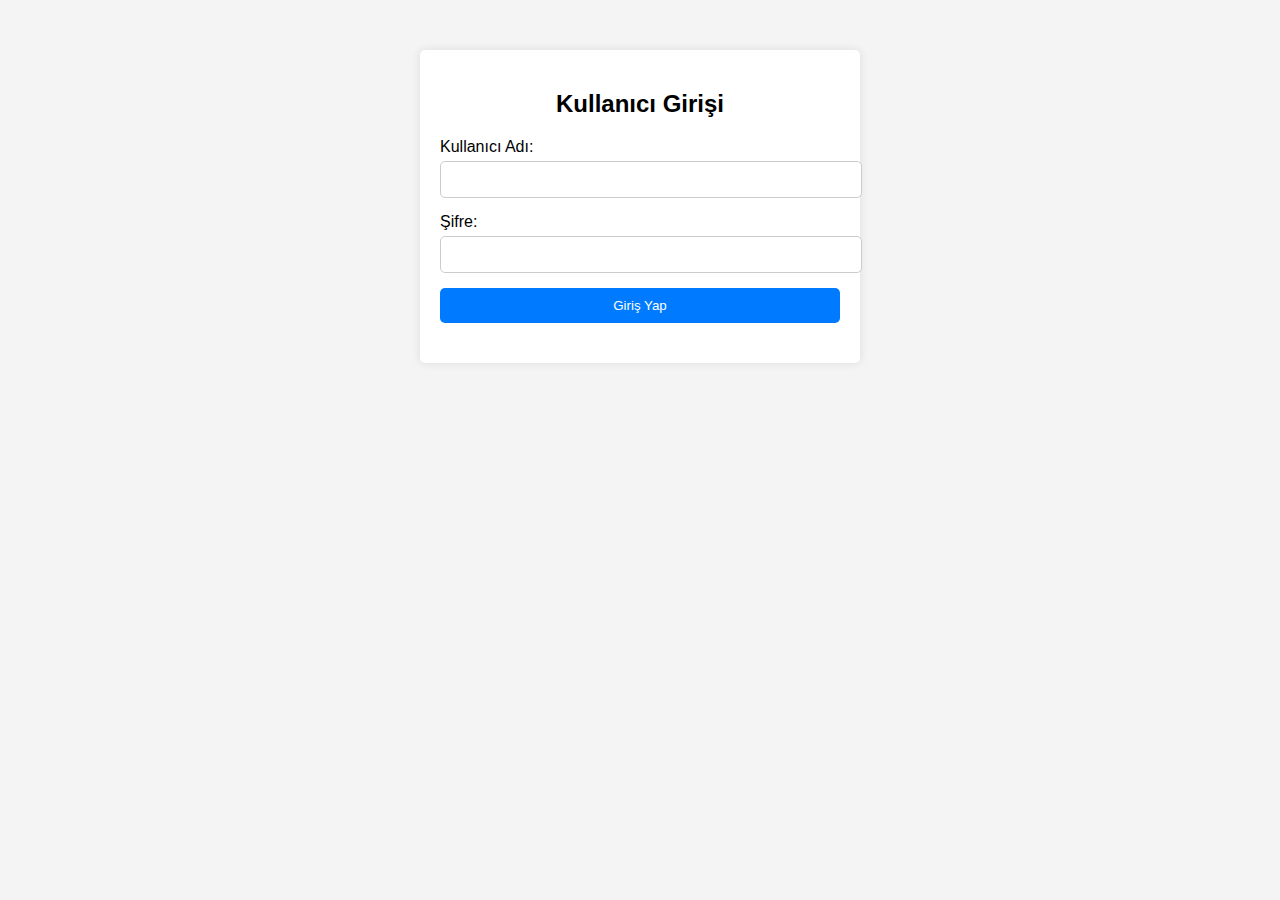
<file: index.html>
<!DOCTYPE html>
<html lang="en">
<head>
<meta charset="UTF-8">
<meta name="viewport" content="width=device-width, initial-scale=1.0">
<title>Kullanıcı Girişi</title>
<link rel="stylesheet" href="style.css">
</head>
<body>
<div class="container">
  <h2>Kullanıcı Girişi</h2>
  <form id="loginForm">
    <div class="form-group">
      <label for="username">Kullanıcı Adı:</label>
      <input type="text" id="username" name="username" required>
    </div>
    <div class="form-group">
      <label for="password">Şifre:</label>
      <input type="password" id="password" name="password" required>
    </div>
    <button type="submit">Giriş Yap</button>
  </form>
  <form id="loginForm" action="login.php" method="POST">
  <p id="message"></p>
</div>

<script src="script.js"></script>
</body>
</html>
</file>
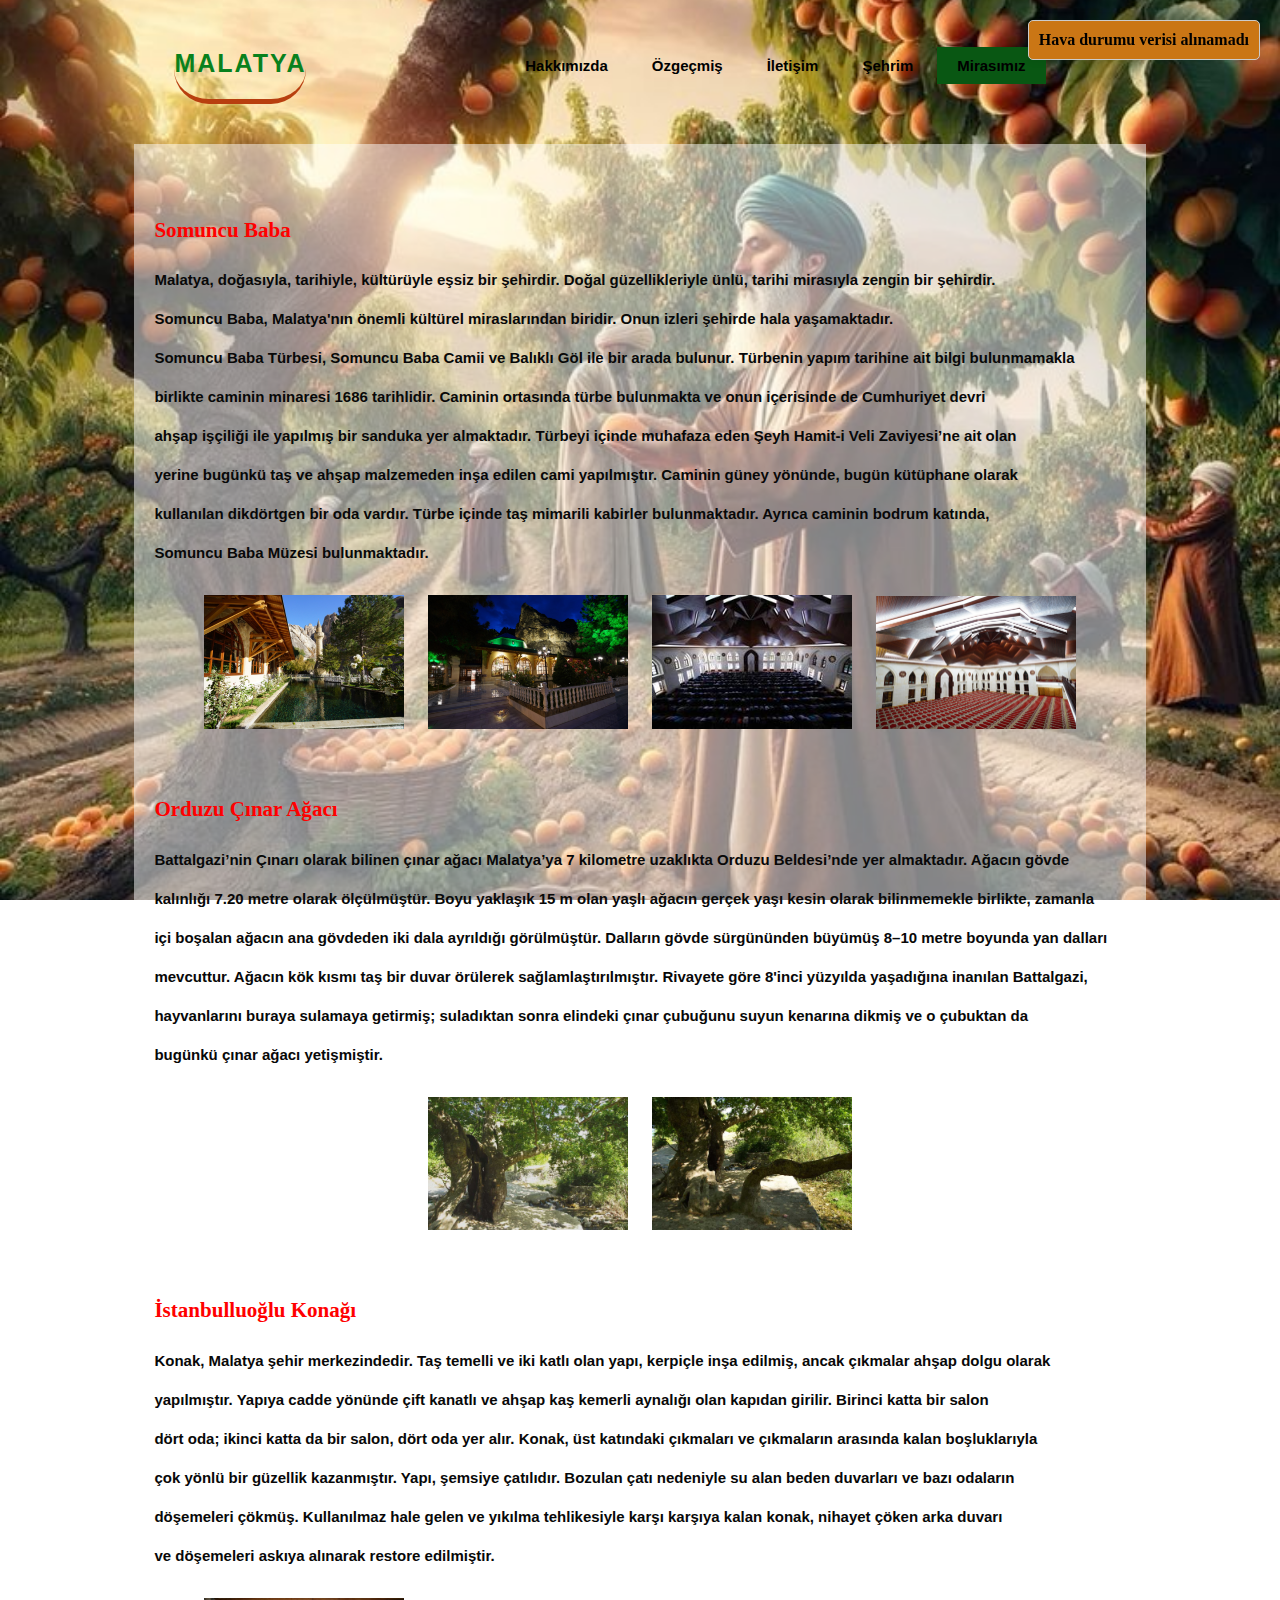
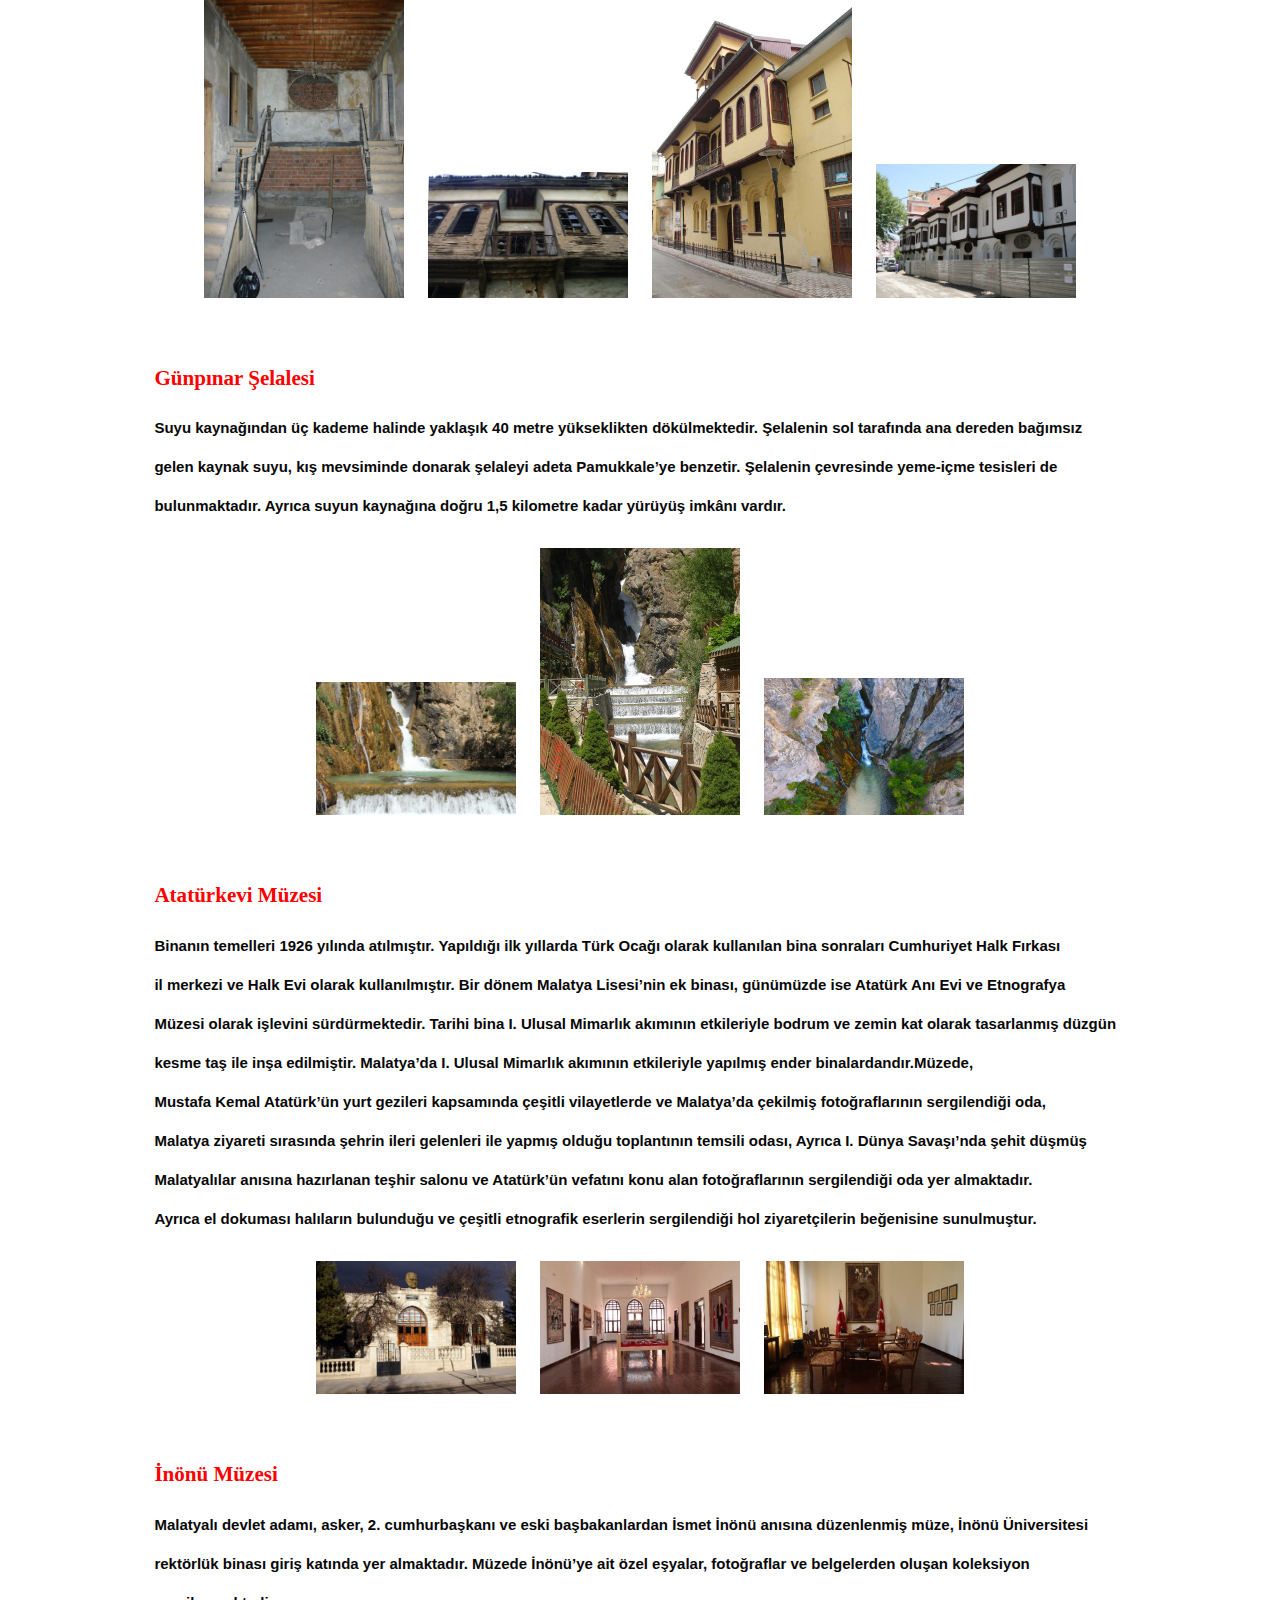
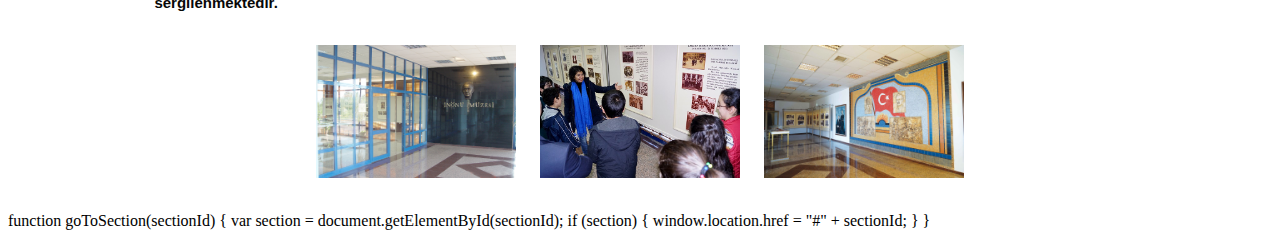
<file: mirasim.html>
<!DOCTYPE html>
<html lang="en">
<head>
<meta charset="UTF-8">
<meta name="viewport" content="width=device-width, initial-scale=1.0">
<title>Mirasımız</title>
<link rel="stylesheet" href="anasayfa.css">
<style>
    
    .miras-text h3 {
      color: red;
    }
  </style>

<style>
  .header-navbar {
    display: flex;
    justify-content: space-between;
    align-items: center;
    margin-bottom: 20px; 
  }

  .header-logo {
    font-size: 16px;
    letter-spacing: 2px;
    border-bottom: 5px solid #b83f0f;
    border-radius: 35px;
    margin-right: auto; 
  }

  #menu {
    float: right;
  }

  #menu ul {
    list-style-type: none;
    margin: 0;
    padding: 0;
  }

  #menu ul li {
    display: inline-block;
  }

  #menu ul li:first-child {
    margin-left: 0; 
  }

  #menu ul li a {
    text-decoration: none;
    color: #000; 
    font-weight: bold;
  }

  #menu ul li a:hover {
    color: black; 
  }

  #menu ul li a.active {
    color: #000000; 
  }

  #miras-menu {
    display: none;
    position: absolute;
    background-color: #f9f9f9;
    box-shadow: 0 8px 16px 0 rgba(0,0,0,0.2);
    z-index: 1;
  }

  #miras-menu a {
    color: black;
    padding: 12px 16px;
    text-decoration: none;
    display: block;
  }

  #miras-menu a:hover {
    background-color: #f1f1f1;
  }

  .miras-container {
    margin-top: 50px;
    text-align: justify;
  }

  .miras-text {
    margin-bottom: 20px;
    font-size: 18px;
    line-height: 1.6;
  }

  .miras-images {
    text-align: center;
  }

  .miras-images img {
    width: 200px;
    height: auto;
    margin: 10px; 
    cursor: pointer; 
  }

  .modal-container {
    position: fixed;
    top: 0;
    left: 0;
    width: 100%;
    height: 100%;
    background-color: rgba(0, 0, 0, 0.7);
    display: flex;
    justify-content: center;
    align-items: center;
    z-index: 9999;
  }

  .modal-container img {
    max-width: 90%;
    max-height: 90%;
    cursor: pointer; 
  }

  .close-button {
    position: absolute;
    top: 20px;
    right: 20px;
    color: #fff;
    font-size: 30px;
    cursor: pointer;
  }
</style>
</head>

<style>
  
  #weather-widget {
    position: fixed;
    top: 20px;
    right: 20px;
    background-color: #ca7615;
    border: 1px solid #ccc;
    padding: 10px;
    border-radius: 5px;
    box-shadow: 0 0 10px rgba(0, 0, 0, 0.1);
  }

  #weather-info {
    font-size: 16px;
    font-weight: bold;
  }
</style>
<div id="weather-widget">
  <div id="weather-info"></div>
</div>

<body>
<div class="container">
  <div class="header-navbar">
    <div class="header-logo">
      <h2>MALATYA</h2>
    </div>
    <div id="menu">
      <ul>
        <li><a href="anasayfa.html" id="hakkimizda">Hakkımızda</a></li>
        <li><a href="ozgecmisim.html" id="ozgecmisim">Özgeçmiş</a></li>
        <li><a href="iletisim.html" id="iletisim">İletişim</a></li>
        <li><a href="sehrim.html" id="sehrim">Şehrim</a></li>
        <li><a href="#" id="mirasim" class="active" onclick="toggleMenu()">Mirasımız</a>
          <div id="miras-menu">
            <a href="#somuncubaba">Somuncu Baba</a>
            <a href="#orduzu">Orduzu Çınar Ağacı</a>
            <a href="#istanbulluoglu">İstanbulluoğlu Konağı</a>
            <a href="#gunpinar">Günpınar Şelalesi</a>
            <a href="#atatürkevi">Atatürkevi Müzesi</a>
            <a href="#inönü">İnönü Müzesi</a>
          </div>
        </li>
      </ul>
    </div>
  </div>

  <div class="icerik">
    <div class="miras-container">
      <div class="miras-text">
        <h3 id="somuncubaba">Somuncu Baba</h3>
        <p>Malatya, doğasıyla, tarihiyle, kültürüyle eşsiz bir şehirdir. Doğal güzellikleriyle ünlü, tarihi mirasıyla zengin bir şehirdir.</p>
        <p>Somuncu Baba, Malatya'nın önemli kültürel miraslarından biridir. Onun izleri şehirde hala yaşamaktadır.</p>
        <p>Somuncu Baba Türbesi, Somuncu Baba Camii ve Balıklı Göl ile bir arada bulunur. Türbenin yapım tarihine ait bilgi bulunmamakla</p>
        <p>birlikte caminin minaresi 1686 tarihlidir. Caminin ortasında türbe bulunmakta ve onun içerisinde de Cumhuriyet devri</p>
        <p>ahşap işçiliği ile yapılmış bir sanduka yer almaktadır. Türbeyi içinde muhafaza eden Şeyh Hamit-i Veli Zaviyesi’ne ait olan</p>
        <p>yerine bugünkü taş ve ahşap malzemeden inşa edilen cami yapılmıştır. Caminin güney yönünde, bugün kütüphane olarak</p>
        <p>kullanılan dikdörtgen bir oda vardır. Türbe içinde taş mimarili kabirler bulunmaktadır. Ayrıca caminin bodrum katında,</p>
        <p>Somuncu Baba Müzesi bulunmaktadır.</p>
      </div>
      <div class="miras-images">
        <img src="mirasimimage/somu.jpeg" alt="Somuncu Baba">
        <img src="mirasimimage/somuncubaba.jpeg" alt="Somuncu Baba">
        <img src="mirasimimage/somuncubaba.jpg" alt="Somuncu Baba">
        <img src="mirasimimage/somuncubaba2.jpeg" alt="Somuncu Baba">
      </div>
    </div>
    <div class="miras-container">
      <div class="miras-text">
        <h3>Orduzu Çınar Ağacı</h3>
        <p>Battalgazi’nin Çınarı olarak bilinen çınar ağacı Malatya’ya 7 kilometre uzaklıkta Orduzu Beldesi’nde yer almaktadır. Ağacın gövde</p>
        <p>kalınlığı 7.20 metre olarak ölçülmüştür. Boyu yaklaşık 15 m olan yaşlı ağacın gerçek yaşı kesin olarak bilinmemekle birlikte, zamanla</p>
        <p>içi boşalan ağacın ana gövdeden iki dala ayrıldığı görülmüştür. Dalların gövde sürgününden büyümüş 8–10 metre boyunda yan dalları</p>
        <p>mevcuttur. Ağacın kök kısmı taş bir duvar örülerek sağlamlaştırılmıştır. Rivayete göre 8'inci yüzyılda yaşadığına inanılan Battalgazi,</p>
        <p>hayvanlarını buraya sulamaya getirmiş; suladıktan sonra elindeki çınar çubuğunu suyun kenarına dikmiş ve o çubuktan da</p>
        <p>bugünkü çınar ağacı yetişmiştir.</p>
      </div>
      <div class="miras-images">
        <img src="mirasimimage/ağaç.jpg" alt="Orduzu Cinar Agaci">
        <img src="mirasimimage/agaç1.jpg" alt="Orduzu Cinar Agaci">
      </div>
    </div>
    <div class="miras-container">
      <div class="miras-text">
        <h3>İstanbulluoğlu Konağı</h3>
        <p>Konak, Malatya şehir merkezindedir. Taş temelli ve iki katlı olan yapı, kerpiçle inşa edilmiş, ancak çıkmalar ahşap dolgu olarak</p>
        <p>yapılmıştır. Yapıya cadde yönünde çift kanatlı ve ahşap kaş kemerli aynalığı olan kapıdan girilir. Birinci katta bir salon</p>
        <p>dört oda; ikinci katta da bir salon, dört oda yer alır. Konak, üst katındaki çıkmaları ve çıkmaların arasında kalan boşluklarıyla</p>
        <p>çok yönlü bir güzellik kazanmıştır. Yapı, şemsiye çatılıdır. Bozulan çatı nedeniyle su alan beden duvarları ve bazı odaların</p>
        <p>döşemeleri çökmüş. Kullanılmaz hale gelen ve yıkılma tehlikesiyle karşı karşıya kalan konak, nihayet çöken arka duvarı</p>
        <p>ve döşemeleri askıya alınarak restore edilmiştir.</p>
      </div>
      <div class="miras-images">
        <img src="mirasimimage/istanbulluoğlu konağı3.jpg" alt="istanbulluoglu Konagi">
        <img src="mirasimimage/istanbulluoğlu konağı2.jpg" alt="istanbulluoglu Konagi">
        <img src="mirasimimage/istanbulluoğlu konağı.jpg" alt="istanbulluoglu Konagi">
        <img src="mirasimimage/istanbulluoğlu konağı1.jpg" alt="istanbulluoglu Konagi">
      </div>
    </div>
    <div class="miras-container">
      <div class="miras-text">
        <h3>Günpınar Şelalesi</h3>
        <p>Suyu kaynağından üç kademe halinde yaklaşık 40 metre yükseklikten dökülmektedir. Şelalenin sol tarafında ana dereden bağımsız</p>
        <p>gelen kaynak suyu, kış mevsiminde donarak şelaleyi adeta Pamukkale’ye benzetir. Şelalenin çevresinde yeme-içme tesisleri de</p>
        <p>bulunmaktadır. Ayrıca suyun kaynağına doğru 1,5 kilometre kadar yürüyüş imkânı vardır.</p>
      </div>
      <div class="miras-images">
        <img src="mirasimimage/gunpinar selalesi.jpg" alt="Gunpınar Selalesi">
        <img src="mirasimimage/GÜNPINAR_ŞELALESİ.jpg" alt="Gunpınar Selalesi">
        <img src="mirasimimage/GÜNPINAR_ŞELALESİ1.jpg" alt="Gunpınar Selalesi">
      </div>
    </div>
    <div class="miras-container">
      <div class="miras-text">
        <h3>Atatürkevi Müzesi</h3>
        <p>Binanın temelleri 1926 yılında atılmıştır. Yapıldığı ilk yıllarda Türk Ocağı olarak kullanılan bina sonraları Cumhuriyet Halk Fırkası</p>
        <p>il merkezi ve Halk Evi olarak kullanılmıştır. Bir dönem Malatya Lisesi’nin ek binası, günümüzde ise Atatürk Anı Evi ve Etnografya</p>
        <p>Müzesi olarak işlevini sürdürmektedir. Tarihi bina I. Ulusal Mimarlık akımının etkileriyle bodrum ve zemin kat olarak tasarlanmış düzgün</p>
        <p>kesme taş ile inşa edilmiştir. Malatya’da I. Ulusal Mimarlık akımının etkileriyle yapılmış ender binalardandır.Müzede,</p>
        <p>Mustafa Kemal Atatürk’ün yurt gezileri kapsamında çeşitli vilayetlerde ve Malatya’da çekilmiş fotoğraflarının sergilendiği oda,</p>
        <p>Malatya ziyareti sırasında şehrin ileri gelenleri ile yapmış olduğu toplantının temsili odası, Ayrıca I. Dünya Savaşı’nda şehit düşmüş</p>
        <p>Malatyalılar anısına hazırlanan teşhir salonu ve Atatürk’ün vefatını konu alan fotoğraflarının sergilendiği oda yer almaktadır.</p>
        <p>Ayrıca el dokuması halıların bulunduğu ve çeşitli etnograﬁk eserlerin sergilendiği hol ziyaretçilerin beğenisine sunulmuştur.</p>
      </div>
      <div class="miras-images">
        <img src="mirasimimage/atatürkevi müzesi.jpg" alt="Ataturkevi">
        <img src="mirasimimage/atatürkevi müzesi1.jpg" alt="Ataturkevi">
        <img src="mirasimimage/atatürkevimüzesi.jpg" alt="Ataturkevi">
      </div>
    </div>
    <div class="miras-container">
      <div class="miras-text">
        <h3>İnönü Müzesi</h3>
        <p>Malatyalı devlet adamı, asker, 2. cumhurbaşkanı ve eski başbakanlardan İsmet İnönü anısına düzenlenmiş müze, İnönü Üniversitesi</p>
        <p>rektörlük binası giriş katında yer almaktadır. Müzede İnönü’ye ait özel eşyalar, fotoğraflar ve belgelerden oluşan koleksiyon</p>
        <p>sergilenmektedir.</p>
      </div>
      <div class="miras-images">
        <img src="mirasimimage/malatya-ismet-inonu-muzesi-4.jpg" alt="inönü müzesi">
        <img src="mirasimimage/malatya-ismet-inonu-muzesi-2.jpg" alt="inönü müzesi">
        <img src="mirasimimage/inönümüzesi.jpg" alt="inönü müzesi">
      </div>
    </div>
  </div>
</div>
  </div>
</div>

<script>
  function toggleMenu() {
    var menu = document.getElementById("miras-menu");
    if (menu.style.display === "none" || menu.style.display === "") {
      menu.style.display = "block";
    } else {
      menu.style.display = "none";
    }
  }
</script>

function goToSection(sectionId) {
  var section = document.getElementById(sectionId);
  if (section) {
    window.location.href = "#" + sectionId;
  }
}


<script>
  function buyukResmiGoster(resimURL) {
    const modalContainer = document.createElement('div');
    modalContainer.classList.add('modal-container');

    const modalImage = document.createElement('img');
    modalImage.src = resimURL;
    modalImage.alt = "Büyük Resim";
    modalImage.classList.add('modal-image');
    modalImage.style.maxWidth = "90%";
    modalImage.style.maxHeight = "90%";
    modalImage.addEventListener('click', function() {
      modalContainer.remove();
    });

    const closeButton = document.createElement('span');
    closeButton.innerHTML = '&times;';
    closeButton.classList.add('close-button');
    closeButton.addEventListener('click', function() {
      modalContainer.remove();
    });

    modalContainer.appendChild(modalImage);
    modalContainer.appendChild(closeButton);

    document.body.appendChild(modalContainer);
  }

  document.addEventListener("DOMContentLoaded", function() {
    const images = document.querySelectorAll('.miras-images img');

    images.forEach(function(image) {
      image.addEventListener('click', function() {
        buyukResmiGoster(this.src);
      });
    });
  });
</script>

<script>
  
  const apiKey = '6e2c03698e61faaba0465535fcc95bb3';

  
  function getWeather() {
    fetch(`https://api.openweathermap.org/data/2.5/weather?q=Malatya&appid=${apiKey}&units=metric`)
      .then(response => response.json())
      .then(data => {
        const weatherWidget = document.getElementById('weather-info');
        const temperature = Math.round(data.main.temp);
        weatherWidget.innerHTML = `Malatya: ${temperature}°C`;
      })
      .catch(error => {
        console.error('Hava durumu verisi alınamadı:', error);
        const weatherWidget = document.getElementById('weather-info');
        weatherWidget.innerHTML = 'Hava durumu verisi alınamadı';
      });
  }

  
  document.addEventListener("DOMContentLoaded", getWeather);
</script>


</body>
</html>
</file>
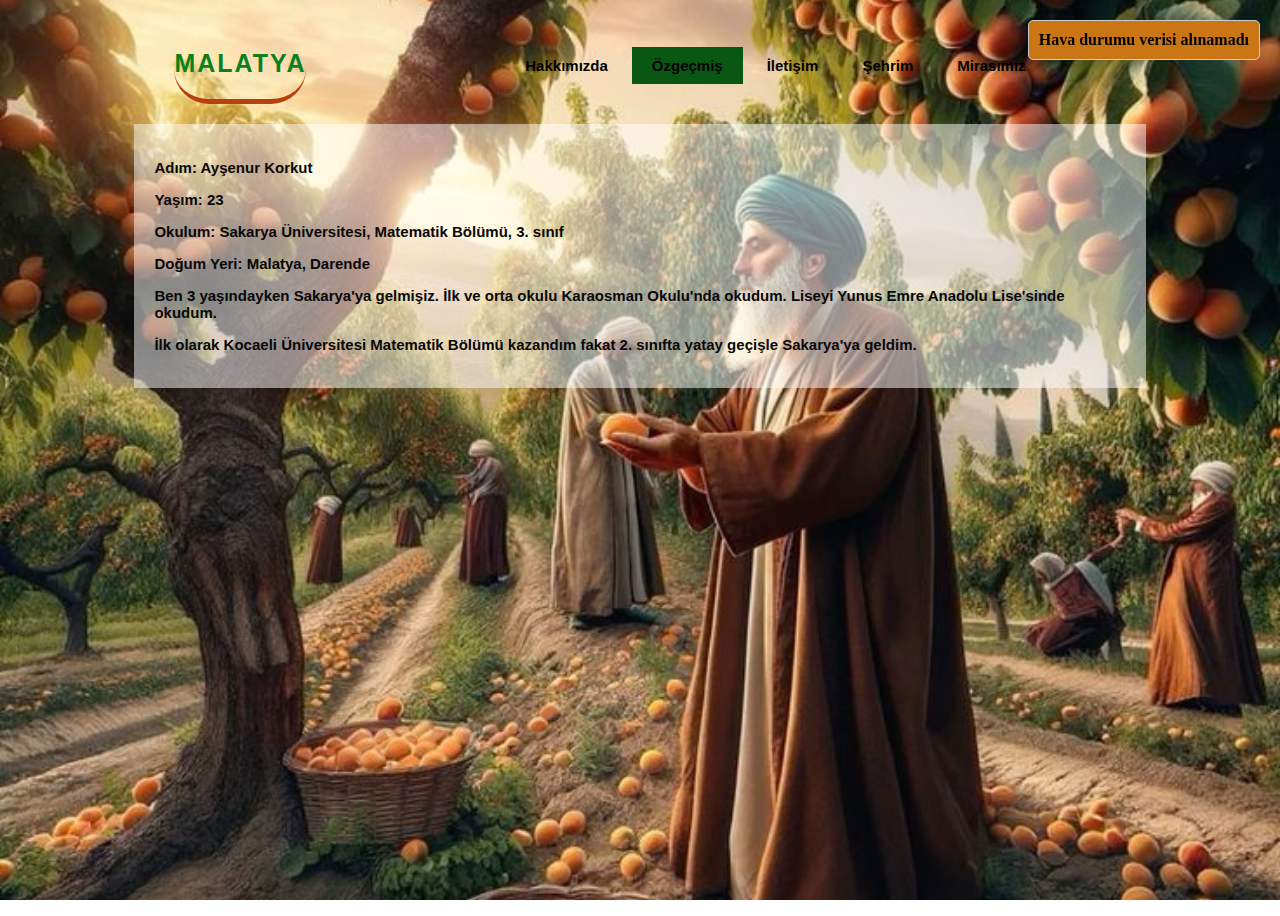
<file: ozgecmisim.html>
<!DOCTYPE html>
<html lang="en">
<head>
<meta charset="UTF-8">
<meta name="viewport" content="width=device-width, initial-scale=1.0">
<title>Özgeçmişim</title>
<link rel="stylesheet" href="anasayfa.css">

<style>
  .header-navbar {
    display: flex;
    justify-content: space-between;
    align-items: center;
  }

  .header-logo{
  float: left;
  font-size: 16px;
  letter-spacing: 2px;
  border-bottom: 5px solid #b83f0f;
  border-radius: 35px;
  margin-left: 40px;
}

  #menu {
    float: right;
  }

  #menu ul {
    list-style-type: none;
    margin: 0;
    padding: 0;
  }

  #menu ul li {
    display: inline-block;
  }

  #menu ul li:first-child {
    margin-left: 0; 
  }

  #menu ul li a {
    text-decoration: none;
    color: #000; 
    font-weight: bold;
  }

  #menu ul li a:hover {
    color: black; 
  }

  #menu ul li a.active {
    color: #000000; 
  }
</style>

</head>

<style>
  
  #weather-widget {
    position: fixed;
    top: 20px;
    right: 20px;
    background-color: #ca7615;
    border: 1px solid #ccc;
    padding: 10px;
    border-radius: 5px;
    box-shadow: 0 0 10px rgba(0, 0, 0, 0.1);
  }

  #weather-info {
    font-size: 16px;
    font-weight: bold;
  }
</style>
<div id="weather-widget">
  <div id="weather-info"></div>
</div>

<body>
<div class="container">
  <div class="header-navbar">
    <div class="header-logo">
      <h2>MALATYA</h2>
    </div>
    <div id="menu">
      <ul>
        <li><a href="anasayfa.html" id="hakkimizda">Hakkımızda</a></li>
        <li><a href="ozgecmisim.html" id="ozgecmisim" class="active">Özgeçmiş</a></li>
        <li><a href="iletisim.html" id="iletisim">İletişim</a></li>
        <li><a href="sehrim.html" id="sehrim">Şehrim</a></li> 
        <li><a href="mirasim.html" id="mirasim">Mirasımız</a></li>
      </ul>
    </div>
  </div>
  <div class="icerik">
    <p>Adım: Ayşenur Korkut</p>
    <p>Yaşım: 23</p>
    <p>Okulum: Sakarya Üniversitesi, Matematik Bölümü, 3. sınıf</p>
    <p>Doğum Yeri: Malatya, Darende</p>
    <p>Ben 3 yaşındayken Sakarya'ya gelmişiz. İlk ve orta okulu Karaosman Okulu'nda okudum. Liseyi Yunus Emre Anadolu Lise'sinde okudum.</p>
    <p>İlk olarak Kocaeli Üniversitesi Matematik Bölümü kazandım fakat 2. sınıfta yatay geçişle Sakarya'ya geldim.</p>
  </div>
</div>

<script>
  
  const apiKey = '6e2c03698e61faaba0465535fcc95bb3';

 
  function getWeather() {
    fetch(`https://api.openweathermap.org/data/2.5/weather?q=Malatya&appid=${apiKey}&units=metric`)
      .then(response => response.json())
      .then(data => {
        const weatherWidget = document.getElementById('weather-info');
        const temperature = Math.round(data.main.temp);
        weatherWidget.innerHTML = `Malatya: ${temperature}°C`;
      })
      .catch(error => {
        console.error('Hava durumu verisi alınamadı:', error);
        const weatherWidget = document.getElementById('weather-info');
        weatherWidget.innerHTML = 'Hava durumu verisi alınamadı';
      });
  }

  
  document.addEventListener("DOMContentLoaded", getWeather);
</script>

<script src="anasayfa.js"></script>

</body>
</html>
</file>
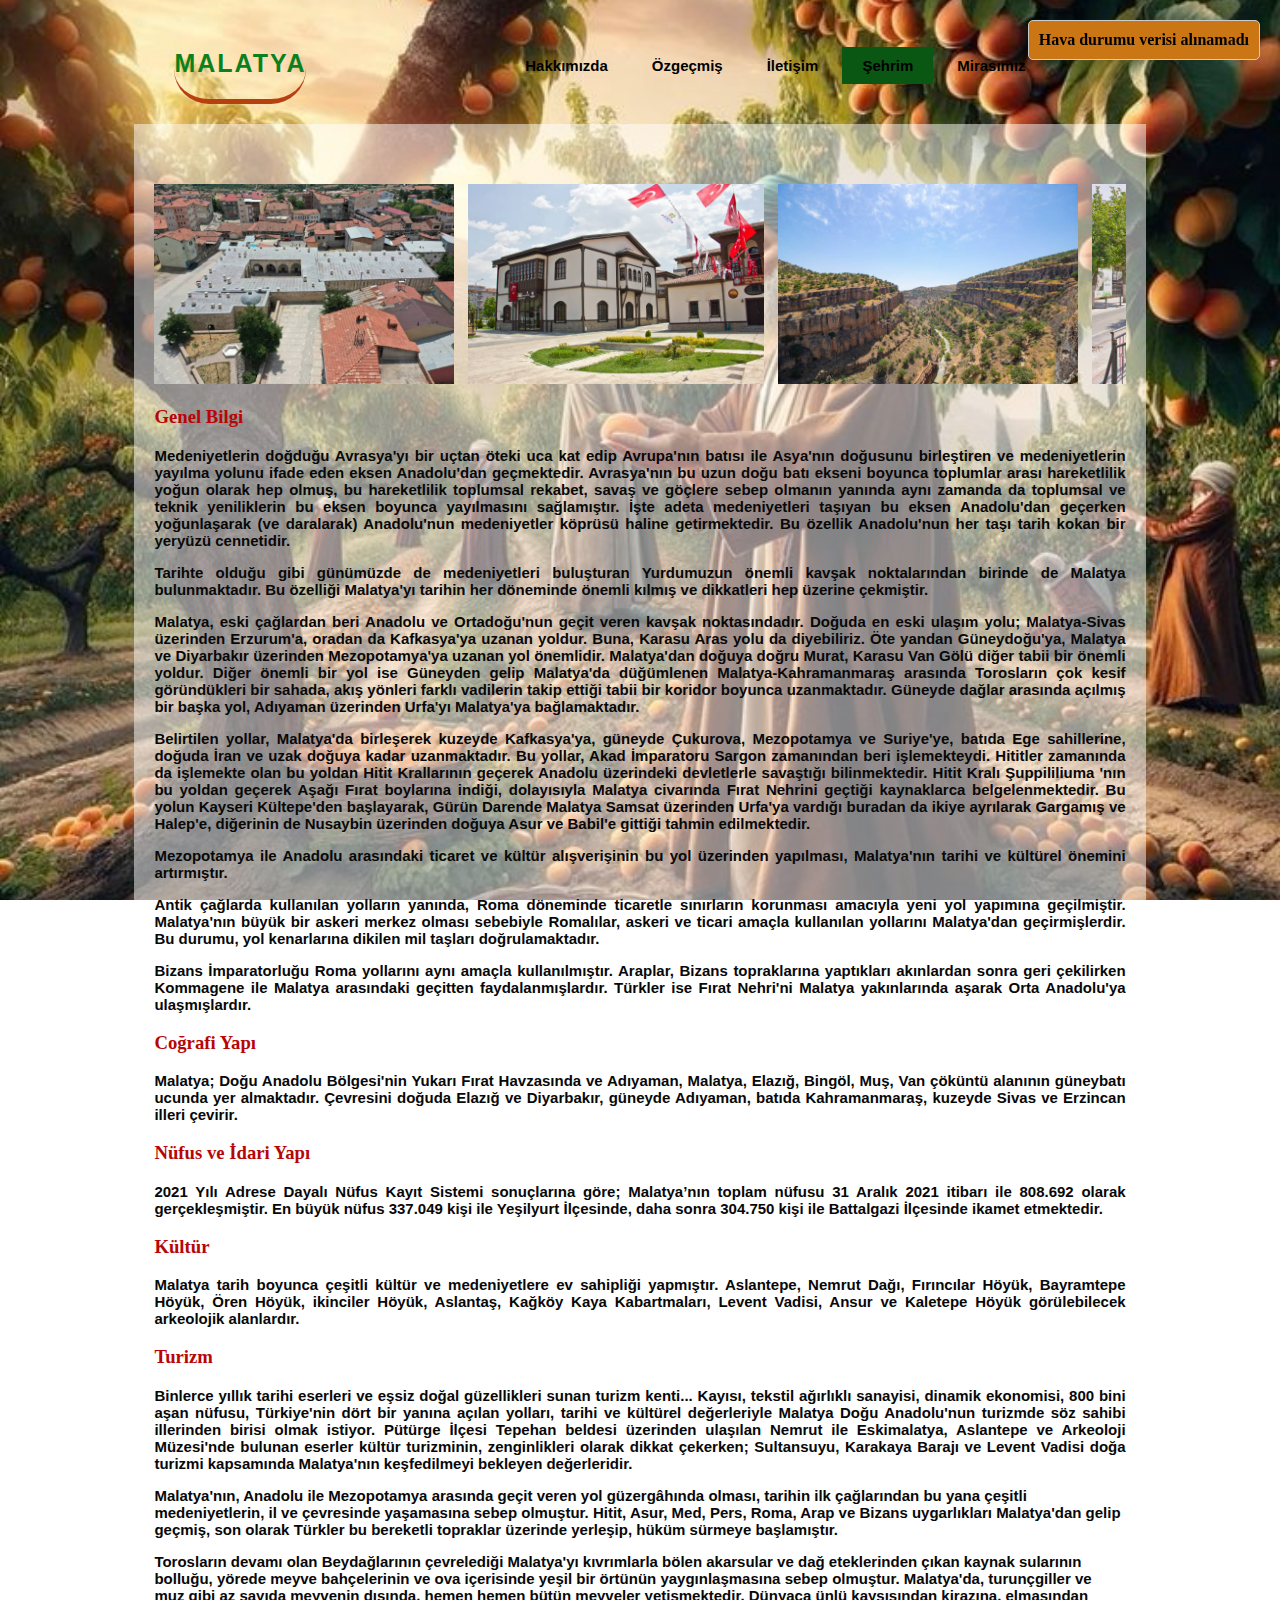
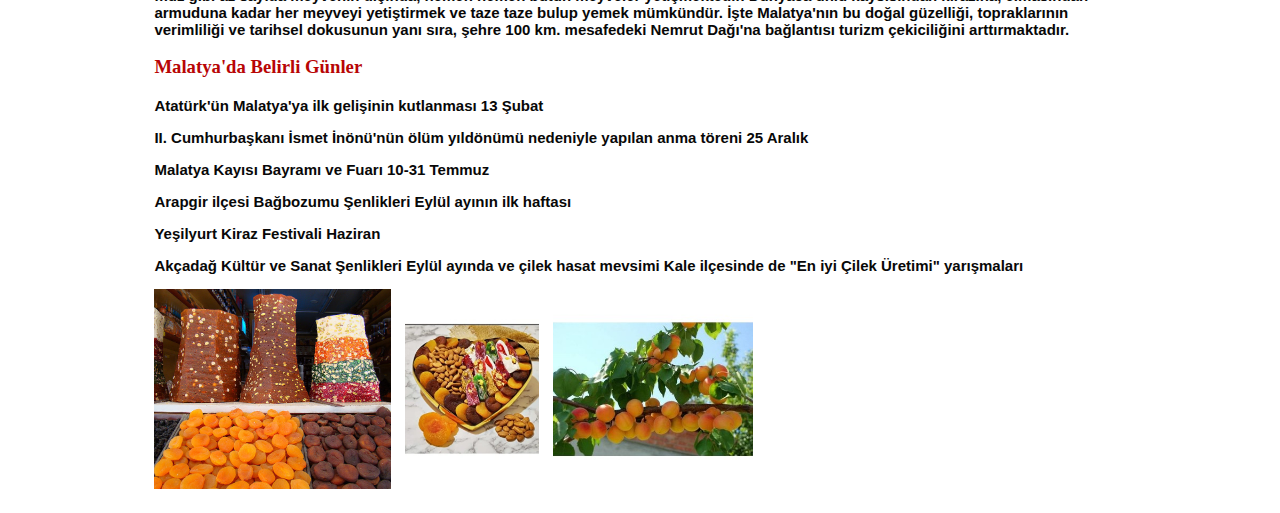
<file: sehrim.html>
<!DOCTYPE html>
<html lang="en">
<head>
<meta charset="UTF-8">
<meta name="viewport" content="width=device-width, initial-scale=1.0">
<title>Şehrim</title>
<link rel="stylesheet" href="anasayfa.css">

<style>
  .header-navbar {
    display: flex;
    justify-content: space-between;
    align-items: center;
  }

  .header-logo{
  float: left;
  font-size: 16px;
  letter-spacing: 2px;
  border-bottom: 5px solid #b83f0f;
  border-radius: 35px;
  margin-left: 40px;
}

  #menu {
    float: right;
  }

  #menu ul {
    list-style-type: none;
    margin: 0;
    padding: 0;
  }

  #menu ul li {
    display: inline-block;
  }

  #menu ul li:first-child {
    margin-left: 0; 
  }

  #menu ul li a {
    text-decoration: none;
    color: #000; 
    font-weight: bold;
  }

  #menu ul li a:hover {
    color: black; 
  }

  #menu ul li a.active {
    color: #000000; 
  }

  
  .icerik {
    padding-top: 60px; 
  }

  
  #sehrimMenu {
    display: none; 
  }

  #sehrimMenu a.active {
    display: inline-block; 
  }
</style>

</head>

<style>
  
  #weather-widget {
    position: fixed;
    top: 20px;
    right: 20px;
    background-color: #ca7615;
    border: 1px solid #ccc;
    padding: 10px;
    border-radius: 5px;
    box-shadow: 0 0 10px rgba(0, 0, 0, 0.1);
  }

  #weather-info {
    font-size: 16px;
    font-weight: bold;
  }
</style>
<div id="weather-widget">
  <div id="weather-info"></div>
</div>

<body>
<div class="container">
  <div class="header-navbar">
    <div class="header-logo">
      <h2>MALATYA</h2>
    </div>
    <div id="menu">
      <ul>
        <li><a href="anasayfa.html" id="hakkimizda">Hakkımızda</a></li>
        <li><a href="ozgecmisim.html" id="ozgecmisim">Özgeçmiş</a></li>
        <li><a href="iletisim.html" id="iletisim">İletişim</a></li>
        <li ><a href="#" id="sehrim" class="active">Şehrim</a></li>
        <li><a href="mirasim.html" id="mirasim">Mirasımız</a></li>
      </ul>
    </div>
  </div>
  <div class="icerik">
    <div class="slider" id="resimKonteyner"> 
      <img src="sehrim/sehrim1.jpg" alt="Manzara Resmi 1">
      <img src="sehrim/sehrim2.jpg" alt="Manzara Resmi 2">
      <img src="sehrim/sehrim3.jpg" alt="Manzara Resmi 3">
      <img src="sehrim/sehrim4.jpg" alt="Manzara Resmi 4">
      <img src="sehrim/sehrim6.jpg" alt="Manzara Resmi 5">
      <img src="sehrim/sehrim7.jpg" alt="Manzara Resmi 6">
    </div>
    <div class="bilgiler">
      <h3>Genel Bilgi</h3>
      <p style="text-align: justify;">
        Medeniyetlerin doğduğu Avrasya'yı bir uçtan öteki uca kat edip Avrupa'nın batısı ile Asya'nın doğusunu birleştiren ve medeniyetlerin yayılma yolunu ifade eden eksen Anadolu'dan geçmektedir. Avrasya'nın bu uzun doğu batı ekseni boyunca toplumlar arası hareketlilik yoğun olarak hep olmuş, bu hareketlilik toplumsal rekabet, savaş ve göçlere sebep olmanın yanında aynı zamanda da toplumsal ve teknik yeniliklerin bu eksen boyunca yayılmasını sağlamıştır. İşte adeta medeniyetleri taşıyan bu eksen Anadolu'dan geçerken yoğunlaşarak (ve daralarak) Anadolu'nun medeniyetler köprüsü haline getirmektedir. Bu özellik Anadolu'nun her taşı tarih kokan bir yeryüzü cennetidir.
      </p>
      <p style="text-align: justify;">
        Tarihte olduğu gibi günümüzde de medeniyetleri buluşturan Yurdumuzun önemli kavşak noktalarından birinde de Malatya bulunmaktadır. Bu özelliği Malatya'yı tarihin her döneminde önemli kılmış ve dikkatleri hep üzerine çekmiştir.
      </p>
    </p>
    <p style="text-align: justify;">
      Malatya, eski çağlardan beri Anadolu ve Ortadoğu'nun geçit veren kavşak noktasındadır. Doğuda en eski ulaşım yolu; Malatya-Sivas üzerinden Erzurum'a, oradan da Kafkasya'ya uzanan yoldur. Buna, Karasu Aras yolu da diyebiliriz. Öte yandan Güneydoğu'ya, Malatya ve Diyarbakır üzerinden Mezopotamya'ya uzanan yol önemlidir. Malatya'dan doğuya doğru Murat, Karasu Van Gölü diğer tabii bir önemli yoldur. Diğer önemli bir yol ise Güneyden gelip Malatya'da düğümlenen Malatya-Kahramanmaraş  arasında Torosların çok kesif göründükleri bir sahada, akış yönleri farklı vadilerin takip ettiği tabii bir koridor boyunca uzanmaktadır. Güneyde dağlar arasında açılmış bir başka yol, Adıyaman  üzerinden  Urfa'yı Malatya'ya bağlamaktadır.
    </p>
    <p style="text-align: justify;">
      Belirtilen yollar, Malatya'da birleşerek kuzeyde Kafkasya'ya, güneyde  Çukurova,  Mezopotamya ve Suriye'ye, batıda Ege sahillerine, doğuda İran ve uzak doğuya kadar uzanmaktadır. Bu yollar, Akad İmparatoru Sargon zamanından beri işlemekteydi.  Hititler  zamanında da işlemekte olan bu yoldan Hitit Krallarının geçerek Anadolu üzerindeki devletlerle savaştığı bilinmektedir. Hitit Kralı Şuppililiuma 'nın bu yoldan geçerek Aşağı Fırat boylarına indiği, dolayısıyla Malatya civarında Fırat Nehrini geçtiği kaynaklarca belgelenmektedir. Bu yolun Kayseri Kültepe'den başlayarak, Gürün Darende Malatya Samsat üzerinden Urfa'ya vardığı buradan da ikiye ayrılarak Gargamış ve Halep'e, diğerinin de  Nusaybin  üzerinden doğuya Asur ve Babil'e gittiği tahmin edilmektedir.
    </p>
    <p style="text-align: justify;">
      Mezopotamya ile Anadolu arasındaki ticaret ve kültür alışverişinin bu yol üzerinden yapılması, Malatya'nın tarihi ve kültürel önemini artırmıştır.
    </p>
    <p style="text-align: justify;">
      Antik çağlarda kullanılan yolların yanında, Roma döneminde ticaretle sınırların korunması amacıyla yeni yol yapımına geçilmiştir. Malatya'nın büyük bir askeri merkez olması sebebiyle Romalılar, askeri ve ticari amaçla kullanılan yollarını Malatya'dan geçirmişlerdir. Bu durumu, yol kenarlarına dikilen mil taşları doğrulamaktadır.
    </p>
    <p style="text-align: justify;">
      Bizans İmparatorluğu Roma yollarını aynı amaçla kullanılmıştır. Araplar, Bizans topraklarına yaptıkları akınlardan sonra geri çekilirken Kommagene ile Malatya arasındaki geçitten faydalanmışlardır. Türkler ise Fırat Nehri'ni Malatya yakınlarında aşarak Orta Anadolu'ya ulaşmışlardır.
    </p>
    <h3>Coğrafi Yapı</h3> 
    <p style="text-align: justify;">
      Malatya; Doğu Anadolu Bölgesi'nin Yukarı Fırat Havzasında ve Adıyaman, Malatya, Elazığ, Bingöl, Muş, Van çöküntü alanının güneybatı ucunda yer almaktadır. Çevresini doğuda Elazığ ve Diyarbakır, güneyde Adıyaman, batıda Kahramanmaraş, kuzeyde Sivas ve Erzincan illeri çevirir.
    </p>
    <h3>Nüfus ve İdari Yapı</h3> 
    <p style="text-align: justify;">
      2021 Yılı Adrese Dayalı Nüfus Kayıt Sistemi sonuçlarına göre; Malatya’nın toplam nüfusu 31 Aralık 2021 itibarı ile 808.692 olarak gerçekleşmiştir.  En büyük nüfus 337.049 kişi ile Yeşilyurt İlçesinde, daha sonra 304.750  kişi ile Battalgazi İlçesinde ikamet etmektedir.
    </p>
    <h3>Kültür</h3> 
    <p style="text-align: justify;">
      Malatya tarih boyunca çeşitli kültür ve medeniyetlere ev sahipliği yapmıştır. Aslantepe, Nemrut Dağı, Fırıncılar Höyük, Bayramtepe Höyük, Ören Höyük, ikinciler Höyük, Aslantaş, Kağköy Kaya Kabartmaları, Levent Vadisi, Ansur ve Kaletepe Höyük görülebilecek  arkeolojik alanlardır.
    </p>
    <h3>Turizm</h3> 
    <p style="text-align: justify;">
      Binlerce yıllık tarihi eserleri ve eşsiz doğal güzellikleri sunan turizm kenti... Kayısı, tekstil ağırlıklı sanayisi, dinamik ekonomisi, 800 bini aşan nüfusu, Türkiye'nin dört bir yanına açılan yolları, tarihi ve kültürel değerleriyle Malatya Doğu Anadolu'nun turizmde söz sahibi illerinden birisi olmak istiyor. Pütürge İlçesi Tepehan beldesi üzerinden ulaşılan Nemrut ile Eskimalatya, Aslantepe ve Arkeoloji Müzesi'nde bulunan eserler kültür turizminin, zenginlikleri olarak dikkat çekerken; Sultansuyu, Karakaya Barajı ve Levent Vadisi doğa turizmi kapsamında Malatya'nın keşfedilmeyi bekleyen değerleridir.
    </p>
    <p>
      Malatya'nın, Anadolu ile Mezopotamya arasında geçit veren yol güzergâhında olması, tarihin ilk çağlarından bu yana çeşitli medeniyetlerin, il ve çevresinde yaşamasına sebep olmuştur. Hitit, Asur, Med, Pers, Roma, Arap ve Bizans uygarlıkları Malatya'dan gelip geçmiş, son olarak Türkler bu bereketli topraklar üzerinde yerleşip, hüküm sürmeye başlamıştır.
    </p>
    <p>
      Torosların devamı olan Beydağlarının çevrelediği Malatya'yı kıvrımlarla bölen akarsular ve dağ eteklerinden çıkan kaynak sularının bolluğu, yörede meyve bahçelerinin ve ova içerisinde yeşil bir örtünün yaygınlaşmasına sebep olmuştur. Malatya'da, turunçgiller ve muz gibi az sayıda meyvenin dışında, hemen hemen bütün meyveler yetişmektedir. Dünyaca ünlü kaysısından kirazına, elmasından armuduna kadar her meyveyi yetiştirmek ve taze taze bulup yemek mümkündür. İşte Malatya'nın bu doğal güzelliği, topraklarının verimliliği ve tarihsel dokusunun yanı sıra, şehre 100 km. mesafedeki Nemrut Dağı'na bağlantısı turizm çekiciliğini arttırmaktadır.
    </p>
    <h3>Malatya'da Belirli Günler</h3> 
    <p style="text-align: justify;">
      Atatürk'ün Malatya'ya ilk gelişinin kutlanması 13 Şubat
    </p>
    <p>
      II. Cumhurbaşkanı İsmet İnönü'nün ölüm yıldönümü nedeniyle yapılan anma töreni 25 Aralık
    </p>
    <p>
      Malatya Kayısı Bayramı ve Fuarı 10-31 Temmuz
    </p>
    <p>
      Arapgir ilçesi Bağbozumu Şenlikleri Eylül ayının ilk haftası
    </p>
    <p>
      Yeşilyurt Kiraz Festivali Haziran
    </p>
    <p>
      Akçadağ Kültür ve Sanat Şenlikleri Eylül ayında ve çilek hasat mevsimi Kale ilçesinde de "En iyi Çilek Üretimi" yarışmaları
    </p>
    <div class="slider" id="resimKonteyner"> 
      <img src="sehrim/yiyecek.jpg" alt="Manzara Resmi 1">
      <img src="sehrim/yiyecek2.jpg" alt="Manzara Resmi 2">
      <img src="sehrim/kayısı.jpg" alt="Manzara Resmi 3">
    </div>
    </div>
  </div>
</div>

<script>
  
  const apiKey = '6e2c03698e61faaba0465535fcc95bb3';

  
  function getWeather() {
    fetch(`https://api.openweathermap.org/data/2.5/weather?q=Malatya&appid=${apiKey}&units=metric`)
      .then(response => response.json())
      .then(data => {
        const weatherWidget = document.getElementById('weather-info');
        const temperature = Math.round(data.main.temp);
        weatherWidget.innerHTML = `Malatya: ${temperature}°C`;
      })
      .catch(error => {
        console.error('Hava durumu verisi alınamadı:', error);
        const weatherWidget = document.getElementById('weather-info');
        weatherWidget.innerHTML = 'Hava durumu verisi alınamadı';
      });
  }

  
  document.addEventListener("DOMContentLoaded", getWeather);
</script>

<link rel="stylesheet" href="https://cdnjs.cloudflare.com/ajax/libs/font-awesome/5.15.4/css/all.min.css">

<script src="anasayfa.js"></script>
</body>
</html>
</file>
<file: style.css>
body {
  font-family: Arial, sans-serif;
  background-color: #f4f4f4;
}

.container {
  max-width: 400px;
  margin: 50px auto;
  padding: 20px;
  background-color: #fff;
  border-radius: 5px;
  box-shadow: 0 0 10px rgba(0, 0, 0, 0.1);
}

h2 {
  text-align: center;
  margin-bottom: 20px;
}

form {
  margin-bottom: 20px;
}

.form-group {
  margin-bottom: 15px;
}

label {
  display: block;
  margin-bottom: 5px;
}

input[type="text"],
input[type="password"] {
  width: 100%;
  padding: 10px;
  border: 1px solid #ccc;
  border-radius: 5px;
}

button {
  display: block;
  width: 100%;
  padding: 10px;
  background-color: #007bff;
  color: #fff;
  border: none;
  border-radius: 5px;
  cursor: pointer;
}

button:hover {
  background-color: #0056b3;
}

#message {
  color: red;
  font-weight: bold;
}
</file>
<file: anasayfa.css>
h2 {
  font-family: 'Open Sans', sans-serif;
}

a {
  font-family: "Poppins", sans-serif;
}
p {
  font-family: 'Open Sans', sans-serif;
}
li {
  font-family: 'Open Sans', sans-serif;
}
h2 {
  color: #09811d;
  font-weight: bold;
  font-size: 25px;
}
a {
  color: #000;
  font-weight: bold;
  font-size: 15px;
}
p {
  color: #080808;
  font-weight: bold;
  font-size: 15px;
}
li {
  color: #080a0a;
  font-weight: bold;
  font-size: 15px;
}

.text-background {
  background-color: rgba(255, 255, 255, 0.5); 
  padding: 10px; 
}

body {
  background-image: url("arkaplan-resmi.jpg");
  background-position: center;
  background-size: cover;
  background-attachment: fixed;
  height: 100vh;
}
.container {
  max-width: 1170px;
  width: 80%;
  margin: 0 auto;
  padding: 0 15px;
}

.header-navbar{
  display: flex;
  align-items: center;
  justify-content: space-between;
  padding: 20px 0;
  margin-right: 100px;
}
.header-logo{
  float: left;
  font-size: 16px;
  letter-spacing: 2px;
  border-bottom: 5px solid #b83f0f;
  border-radius: 35px;
  margin-left: 40px;
}
#menu ul {
  list-style-type: none;
  margin: 0;
  padding: 0;
}

#menu ul li {
  display: inline-block;
}

#menu ul li a {
  display: block;
  padding: 10px 20px;
  color: #070707; 
  text-decoration: none;
}

#menu ul li a:hover {
  background-color: #da6517;
}

#menu ul li a.active {
  background-color: #095713;
  color: #0c0a0c;
}

.icerik {
  padding: 20px;
  background-color: rgba(255, 255, 255, 0.5);
}

.slider {
  overflow-x: hidden; 
  white-space: nowrap;
}

.slider img {
  width: auto;
  height: 200px;
  margin-right: 10px;
}

.bilgiler h3 {
  color: rgb(184, 5, 5);
}
#miras-menu {
  display: none; 
  position: absolute;
  background-color: white;
  border: 1px solid black;
  padding: 10px;
}

#miras-menu a {
  display: block;
  margin-bottom: 5px;
  font-weight: bold;
  color: black;
  text-decoration: none;
}

#miras-menu a:hover {
  color: red;
}

#mirasim:hover #miras-menu {
  display: block; 
}
</file>
